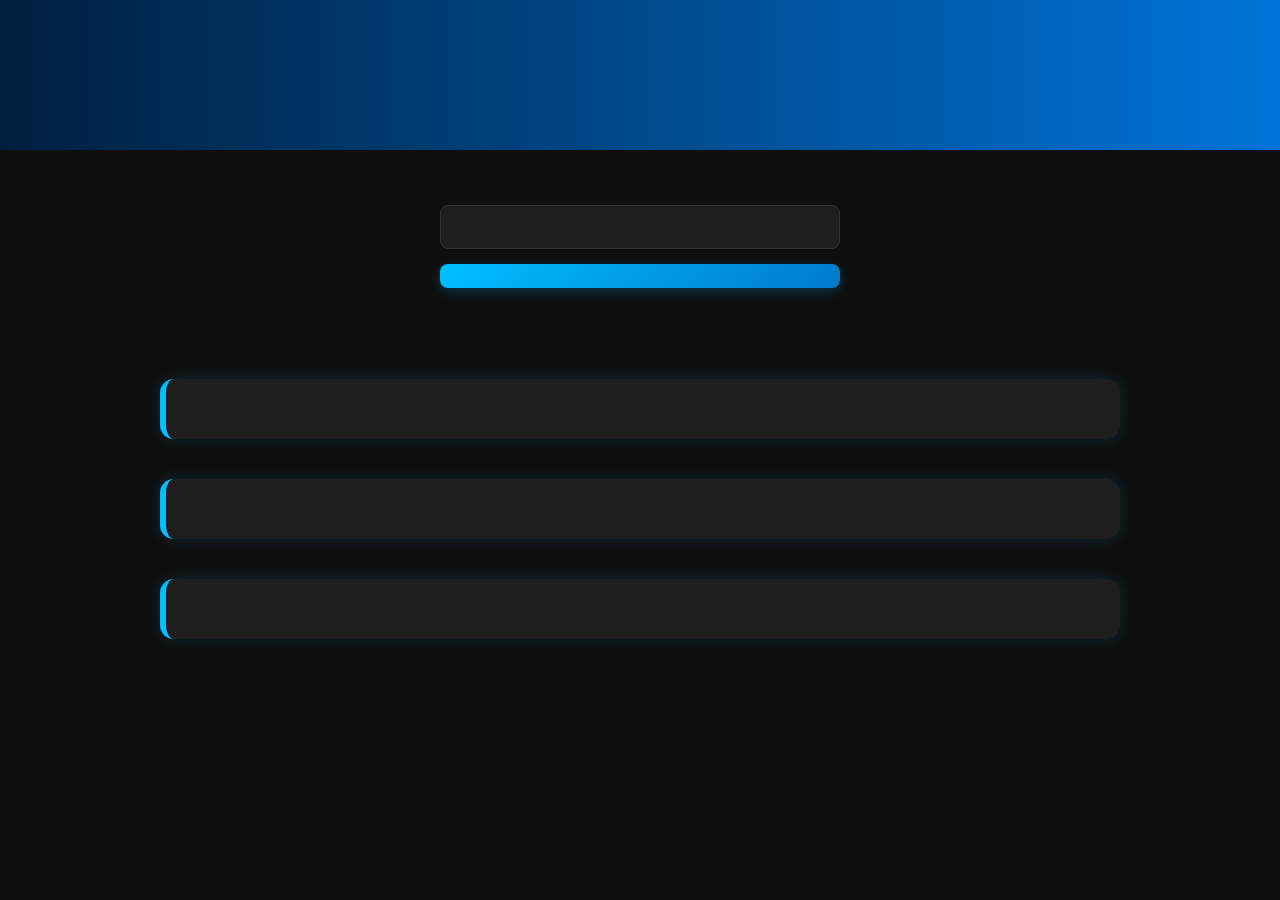
<file: index.html>
<!DOCTYPE html>
<html lang="es">
<head>
    <meta charset="UTF-8">
    <meta name="viewport" content="width=device-width, initial-scale=1.0">
    <title></title>
    <link rel="icon" href="">
    <link rel="stylesheet" href="general.css">
    <script defer type="module" src=""></script>
</head>
<body>
    <!-- HEADER CON NAV -->
    <header>
        <nav>
            <ul>
                <li><a href=""></a></li>
                <li><a href=""></a></li>
                <li><a href=""></a></li>
                <li><a href=""></a></li>
                <li><a href=""></a></li>
                <li><a href=""></a></li>
            </ul>
        </nav>
        <h1></h1> <!-- Título principal del header -->
    </header>

    <!-- MAIN -->
    <main>
        <!-- Buscador -->
        <h2></h2>
        <input type="text" id="inputBuscar" placeholder="">
        <button id="botonBuscar"></button>
        <br><br>

        <!-- Resultados -->
        <h2><!--Resultados--></h2>
        <div id="resultadoBusqueda"></div>

        <!-- Admin Area -->
        <h2 style="text-align: center;"><!-- Nuevos--></h2>
        <div id="ContainerAdmin"></div>

        <!-- User Area -->
        <h2 style="text-align: center;"><!-- --></h2>
        <div id="Container"></div>
    </main>

    <!-- FOOTER -->
    <footer>
        <p></p>
    </footer>

</body>

</html>
</file>
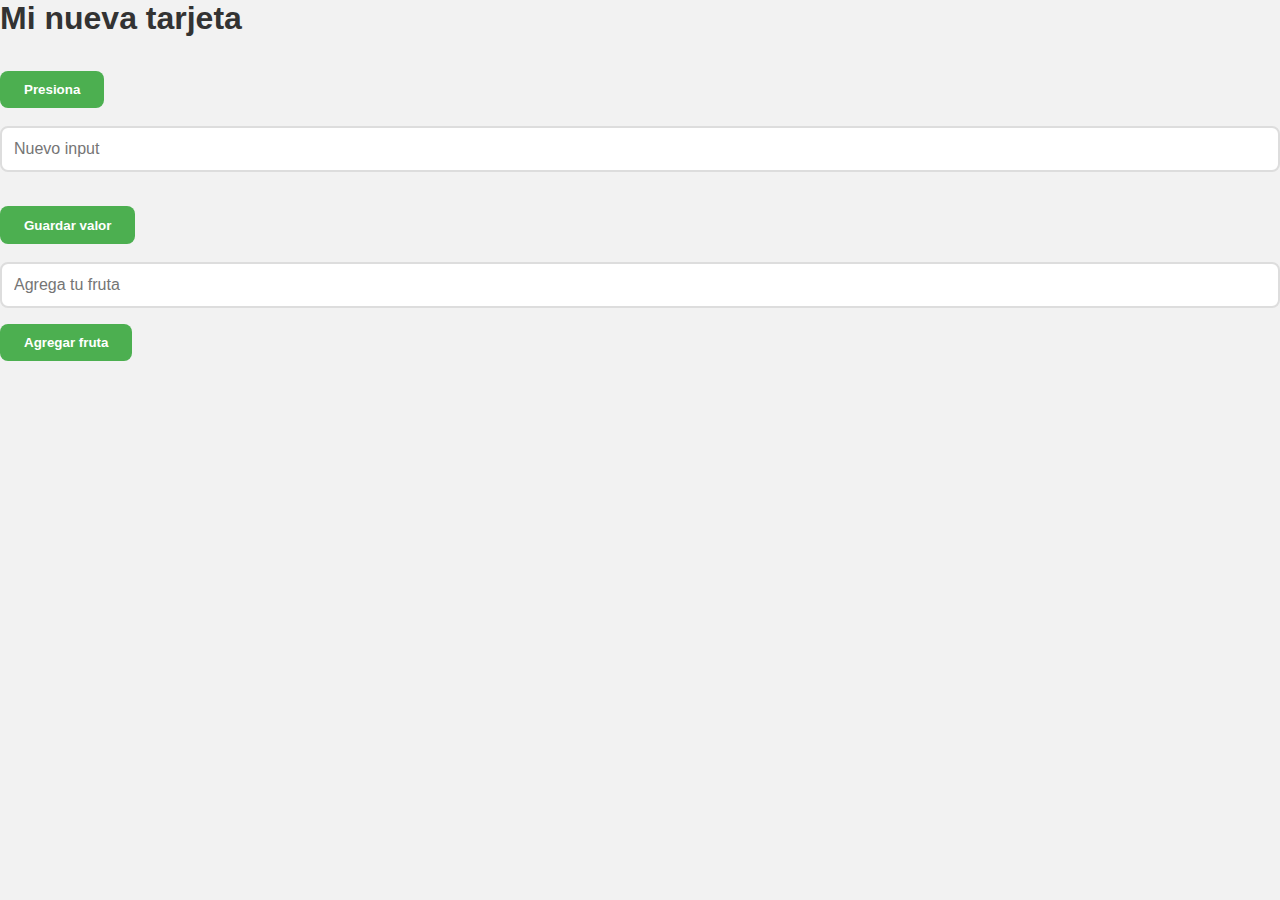
<file: 1-Manipulacion-del-DOM/docs/index.html>
<!DOCTYPE html>
<html lang="en">
<head>
    <meta charset="UTF-8">
    <meta name="viewport" content="width=device-width, initial-scale=1.0">
    <title>Document</title>
    <link rel="stylesheet" href="style.css">
    <script src="main.js" defer type="module"></script>
</head>
<body>
    <h1 id="card"></h1><br>
    <button id="miBoton">Presiona</button><br><br>
    <input type="text" id="nombre" placeholder="Nuevo input"><br><br>
    <button id="guardarValor">Guardar valor </button><br><br>
    <input type="text" id="input-fruta" placeholder="Agrega tu fruta">
    <button id="agregar-fruta">Agregar fruta</button>
    <div id="contenedor-frutas"></div>
</body>
</html>
</file>
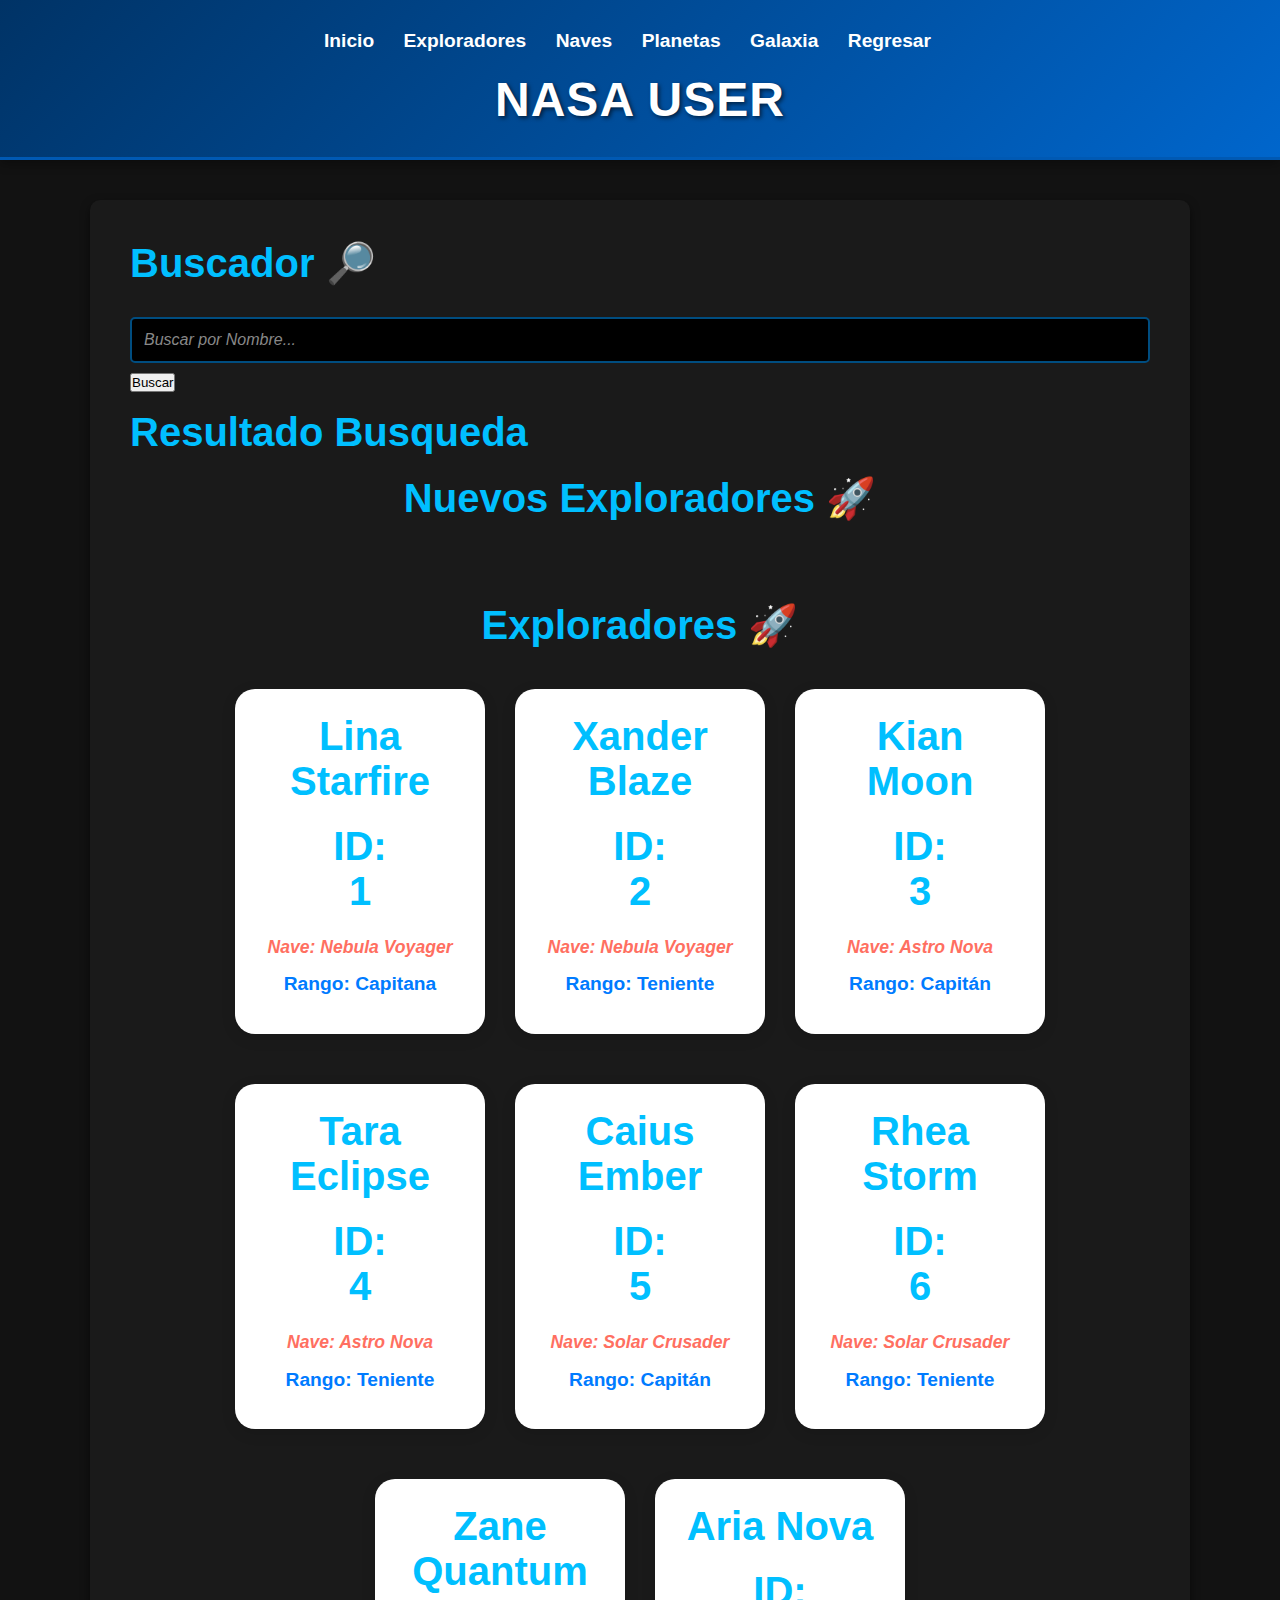
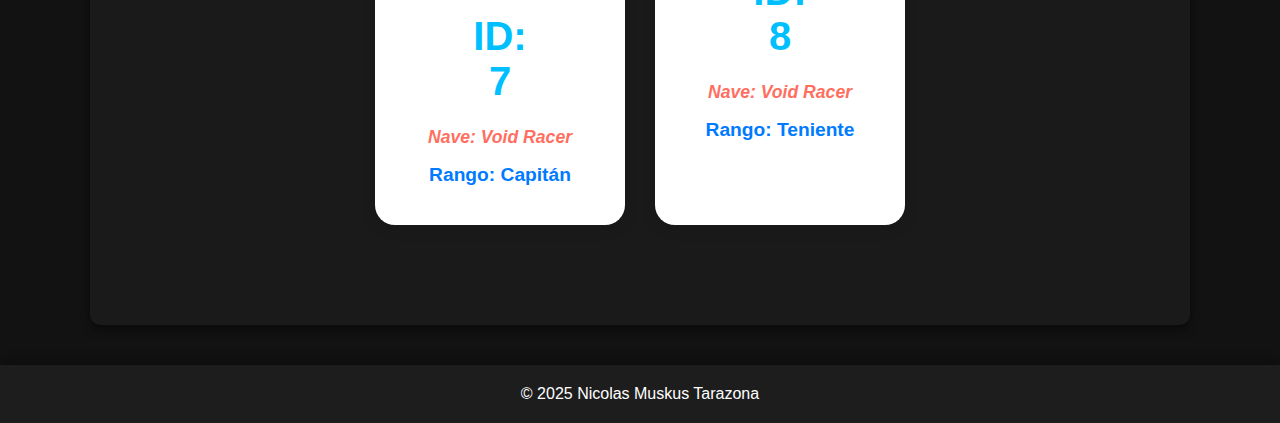
<file: 2-Eventos y manejo de formularios/docs/exploradores.html>
<!DOCTYPE html>
<html lang="en">
<head>
    <meta charset="UTF-8">
    <meta name="viewport" content="width=device-width, initial-scale=1.0">
    <title>Exploradores | NASA</title>
    <link rel="icon" href="./storage/img/logoNasa.png">
    <link rel="stylesheet" href="css/style.css">
    <link rel="stylesheet" href="css/exploradoresUser.css">
    <link rel="stylesheet" href="css/ExploradoresAdmin.css">
    <script defer type="module" src="./js/exploradoresData.js"></script>
    <script defer type="module" src="./js/exploradoresViews.js"></script>
</head>
<body>
    <header>
        <nav>
            <ul>
                <li><a href="NasaUser.html">Inicio</a></li>
                <li><a href="exploradores.html">Exploradores</a></li>
                <li><a href="naves.html">Naves</a></li>
                <li><a href="planetas.html">Planetas</a></li>
                <li><a href="galaxia.html">Galaxia</a></li>
                <li><a href="Login.html">Regresar</a></li>
            </ul>
        </nav>
        <h1>NASA USER</h1>
    </header>
    <main>
        <h2>Buscador 🔎</h2>
        <input type="text" id="inputBuscar" placeholder="Buscar por Nombre...">
        <button id="botonBuscar">Buscar</button><br><br>
        <h2>Resultado Busqueda</h2>
        <div id="resultadoBusqueda"></div>

        <h2 style="text-align: center;">Nuevos Exploradores 🚀</h2>
        <div id="exploradoresContainerAdmin"></div>

        <h2 style="text-align: center;">Exploradores 🚀</h2>
        <div id="exploradoresContainer"></div>
    </main>
    <footer>
        <p>&copy; 2025 Nicolas Muskus Tarazona</p>
    </footer>
</body>
</html>
</file>
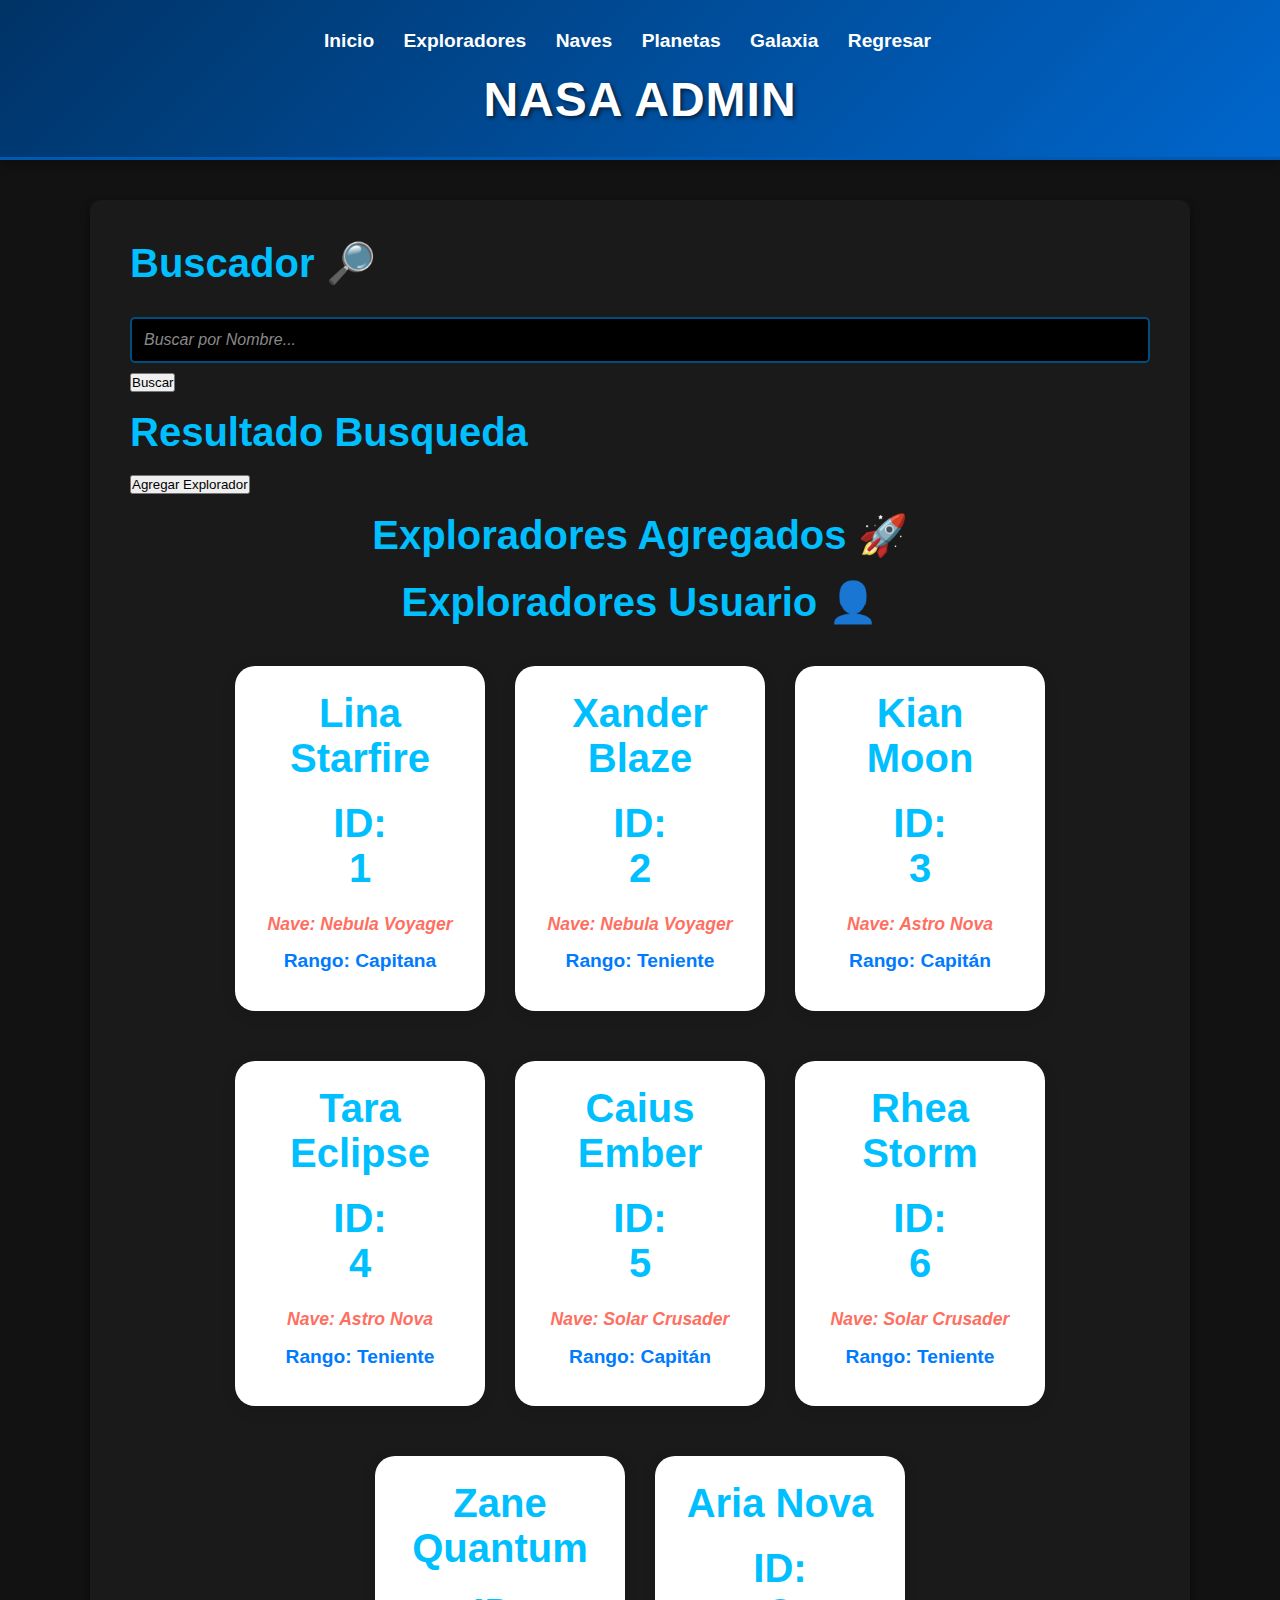
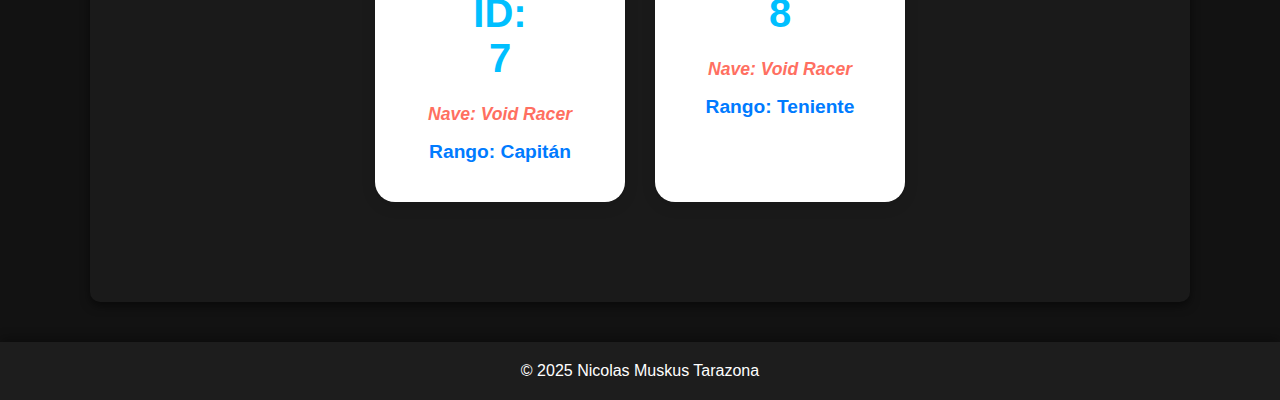
<file: 2-Eventos y manejo de formularios/docs/exploradoresAdmin.html>
<!DOCTYPE html>
<html lang="en">

<head>
    <meta charset="UTF-8" />
    <meta name="viewport" content="width=device-width, initial-scale=1.0" />
    <title>Exploradores | NASA</title>
    <link rel="icon" href="./storage/img/logoNasa.png" />
    <link rel="stylesheet" href="css/style.css" />
    <link rel="stylesheet" href="css/exploradoresUser.css" />
    <link rel="stylesheet" href="css/ExploradoresAdmin.css" />
    <script defer type="module" src="./js/exploradoresData.js"></script>
    <script defer type="module" src="./js/exploradoresDataAdmin.js"></script>
</head>

<body>
    <header>
        <nav>
            <ul>
                <li><a href="NasaAdmin.html">Inicio</a></li>
                <li><a href="exploradoresAdmin.html">Exploradores</a></li>
                <li><a href="navesAdmin.html">Naves</a></li>
                <li><a href="planetasAdmin.html">Planetas</a></li>
                <li><a href="galaxiaAdmin.html">Galaxia</a></li>
                <li><a href="Login.html">Regresar</a></li>
            </ul>
        </nav>
        <h1>NASA ADMIN</h1>
    </header>

    <main>
        <h2>Buscador 🔎</h2>
        <input type="text" id="inputBuscar" placeholder="Buscar por Nombre..." />
        <button id="botonBuscar">Buscar</button><br><br>

        <h2>Resultado Busqueda</h2>
        <div id="resultadoBusqueda"></div>

        <button id="agregarExplorador">Agregar Explorador</button><br><br>

        <!-- Formulario oculto al inicio -->
        <div id="formularioExplorador" style="display: none; margin-bottom: 1rem;">
            <input type="text" id="nombreExplorador" placeholder="Nombre del explorador" />
            <input type="text" id="naveExplorador" placeholder="Nave del explorador" />
            <input type="text" id="rangoExplorador" placeholder="Rango del explorador" />
            <button id="confirmarExplorador">Confirmar Explorador</button>
        </div>

        <h2 style="text-align: center;">Exploradores Agregados 🚀</h2>
        <div id="exploradoresContainerAdministrador"></div>

        <h2 style="text-align: center;">Exploradores Usuario 👤</h2>
        <div id="exploradoresContainer"></div>
    </main>

    <footer>
        <p>&copy; 2025 Nicolas Muskus Tarazona</p>
    </footer>
</body>

</html>
</file>
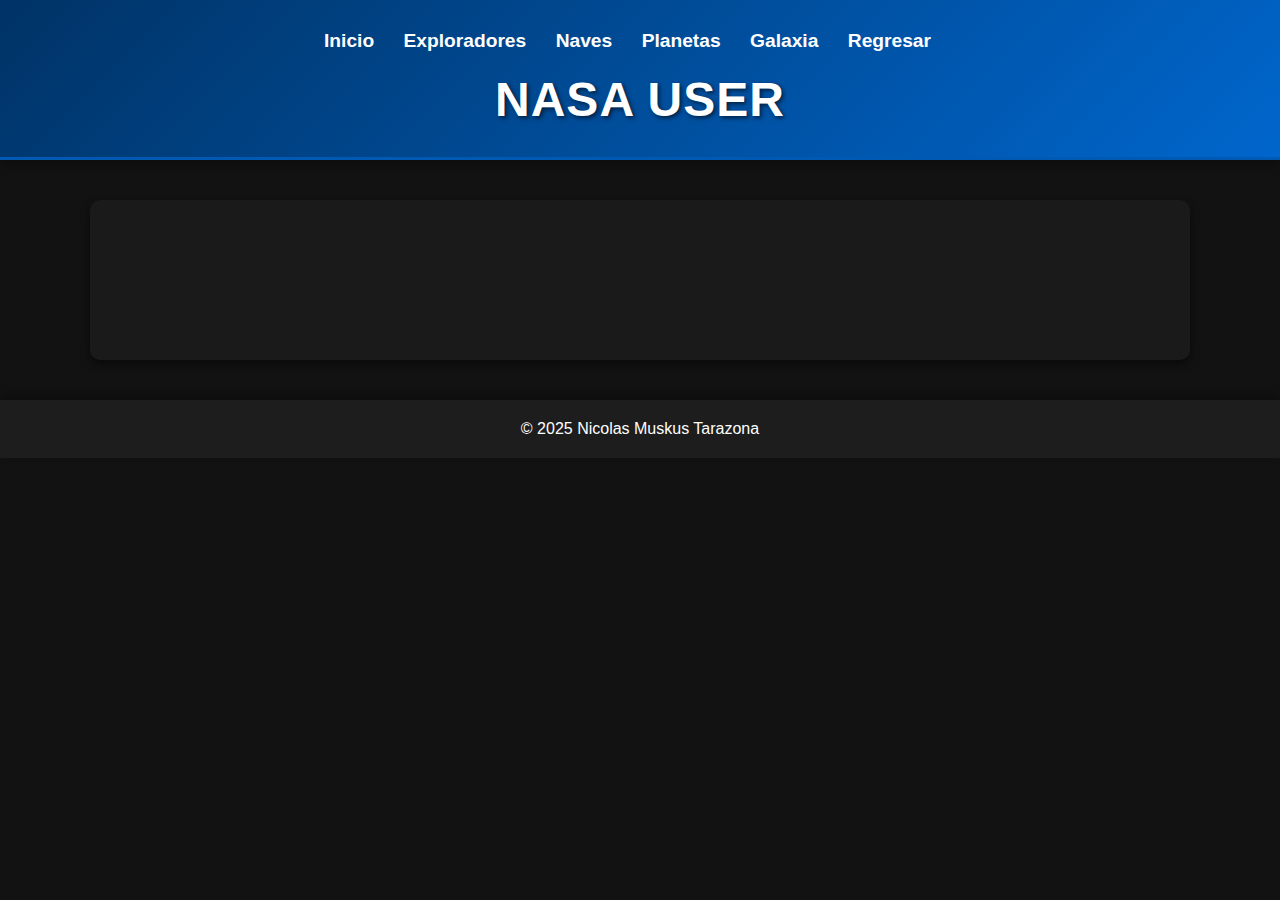
<file: 2-Eventos y manejo de formularios/docs/galaxia.html>
<!DOCTYPE html>
<html lang="en">
<head>
    <meta charset="UTF-8">
    <meta name="viewport" content="width=device-width, initial-scale=1.0">
    <title>Galaxia| NASA</title>
    <link rel="icon" href="./storage/img/logoNasa.png">
    <link rel="stylesheet" href="css/style.css">
    <link rel="stylesheet" href="css/galaxiaUser.css">
    <script defer type="module" src="./js/galaxiasData.js"></script>
</head>
<body>
    <header>
        <nav>
            <ul>
                <li><a href="NasaUser.html">Inicio</a></li>
                <li><a href="exploradores.html">Exploradores</a></li>
                <li><a href="naves.html">Naves</a></li>
                <li><a href="planetas.html">Planetas</a></li>
                <li><a href="galaxia.html">Galaxia</a></li>
                <li><a href="Login.html">Regresar</a></li>
            </ul>
        </nav>
        <h1>NASA USER</h1>
    </header>
    <main>
        <div id="galaxiaContainer"></div>
    </main>
    <footer>
        <p>&copy; 2025 Nicolas Muskus Tarazona</p>
    </footer>
</body>
</html>
</file>
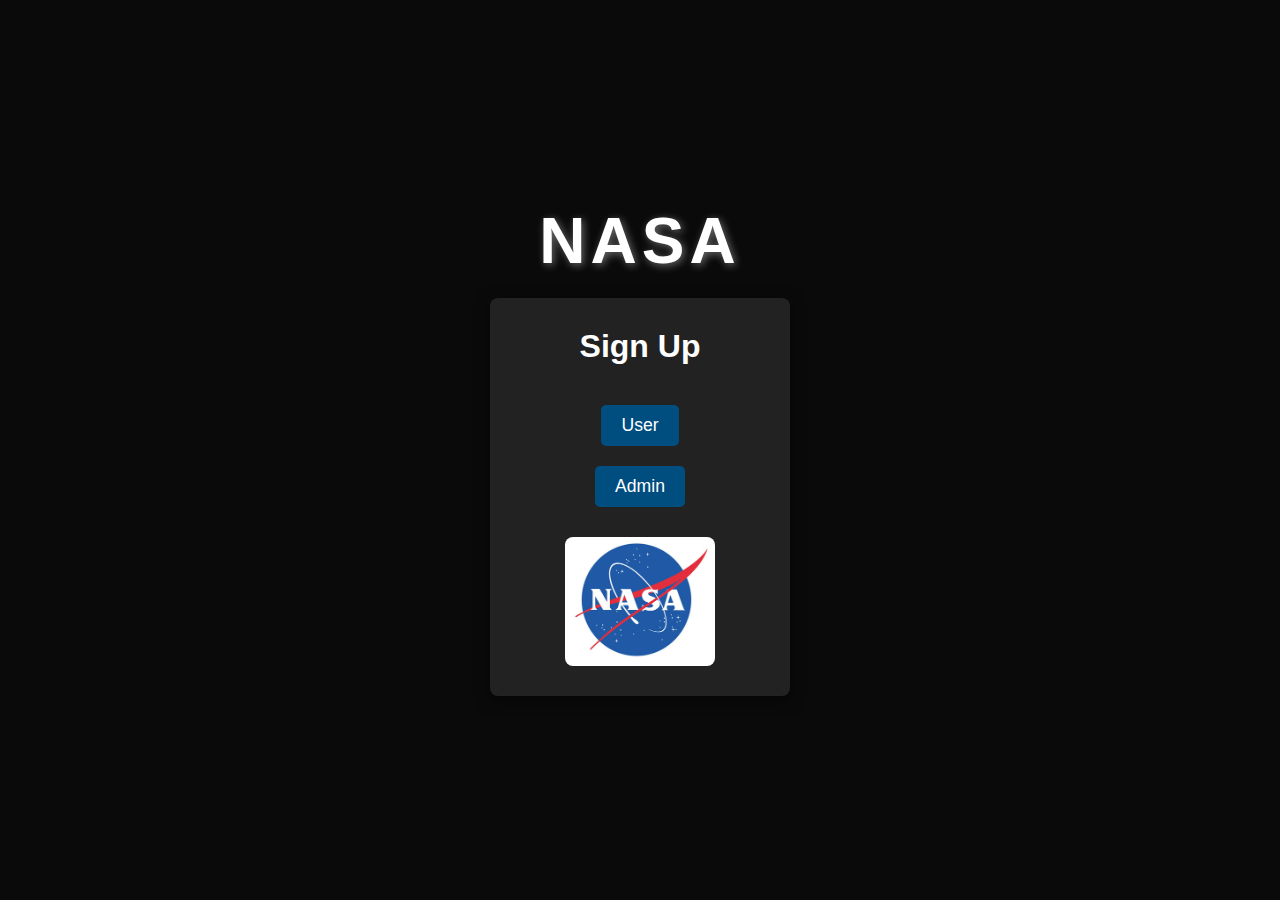
<file: 2-Eventos y manejo de formularios/docs/Login.html>
<!DOCTYPE html>
<html lang="en">
<head>
    <meta charset="UTF-8">
    <meta name="viewport" content="width=device-width, initial-scale=1.0">
    <title>Formula 1</title>
    <link rel="icon" href="storage/img/login/fm1.png">
    <link rel="stylesheet" href="login.css">
    <script src="js/Login.js" defer type="module"></script>
</head>
<body>
    <h1>NASA</h1>
    <div class="login" id="login">
        <h2>Sign Up</h2>
        <button id="user">User</button>
        <button id="admin">Admin</button>
        <img src="storage/img/logoNasa.png" alt="nasa" id="nasa">
    </div>
</body>
</html>
</file>
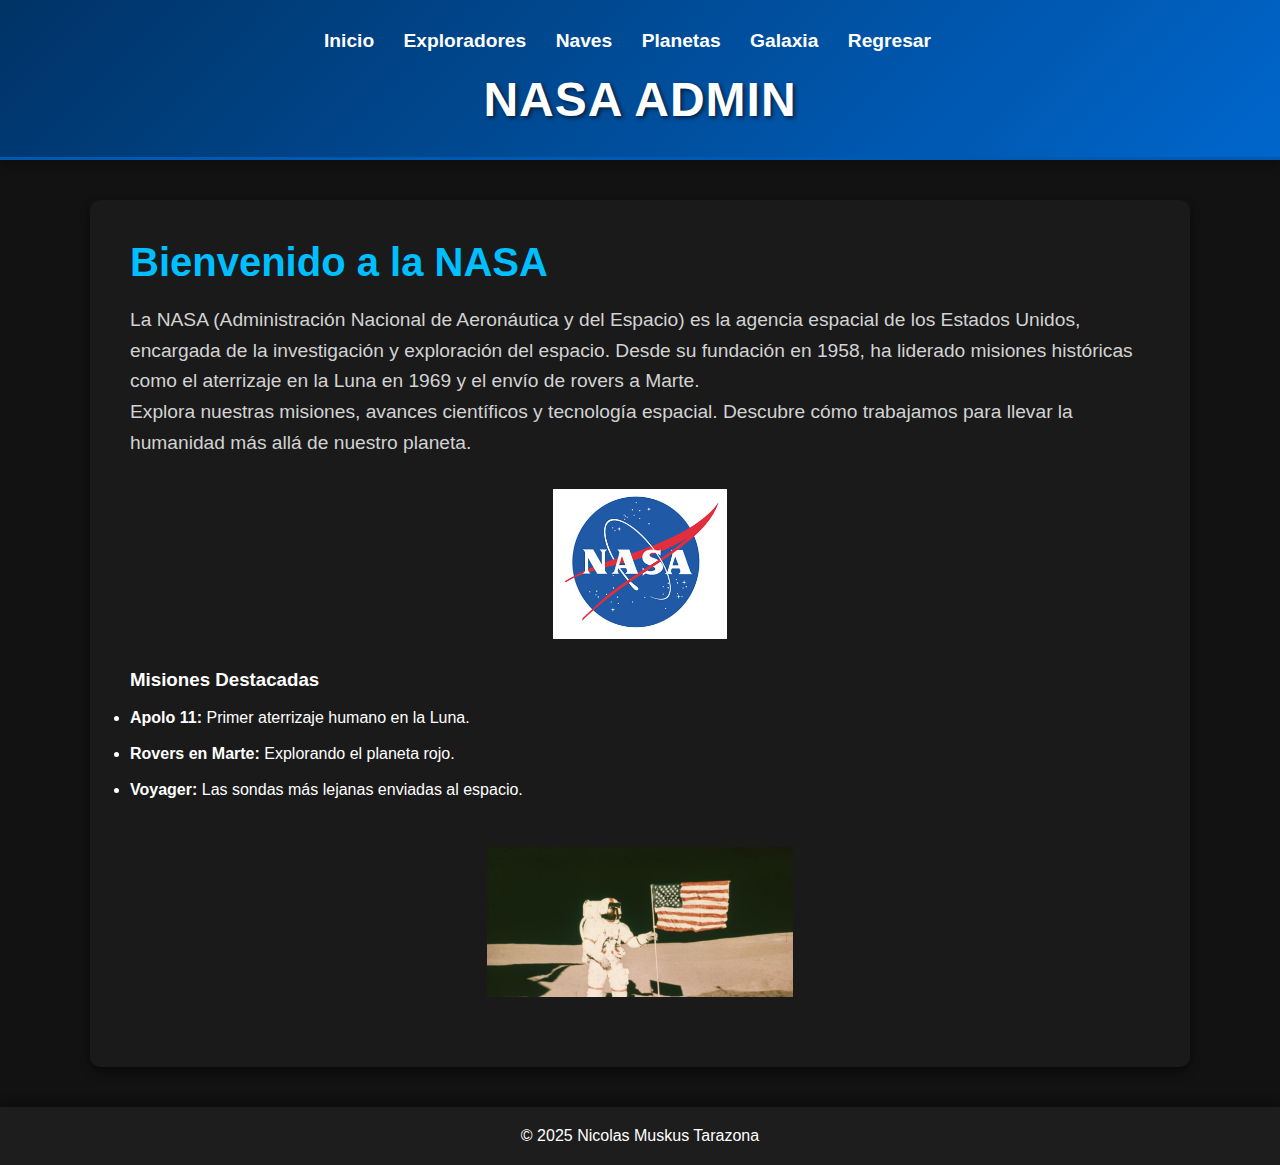
<file: 2-Eventos y manejo de formularios/docs/NasaAdmin.html>
<!DOCTYPE html>
<html lang="es">
<head>
    <meta charset="UTF-8">
    <meta name="viewport" content="width=device-width, initial-scale=1.0">
    <title>Explora la NASA</title>
    <link rel="icon" href="./storage/img/logoNasa.png">
    <link rel="stylesheet" href="css/style.css">
</head>
<body>
    <header>
        <nav>
            <ul>
                <li><a href="NasaAdmin.html">Inicio</a></li>
                <li><a href="exploradoresAdmin.html">Exploradores</a></li>
                <li><a href="navesAdmin.html">Naves</a></li>
                <li><a href="planetasAdmin.html">Planetas</a></li>
                <li><a href="galaxiaAdmin.html">Galaxia</a></li>
                <li><a href="Login.html">Regresar</a></li>
            </ul>
        </nav>
        <h1>NASA ADMIN</h1>
    </header>
    <main>
        <section id="inicio">
            <h2>Bienvenido a la NASA</h2>
            <p>La NASA (Administración Nacional de Aeronáutica y del Espacio) es la agencia espacial de los Estados Unidos, encargada de la investigación y exploración del espacio. Desde su fundación en 1958, ha liderado misiones históricas como el aterrizaje en la Luna en 1969 y el envío de rovers a Marte.</p>
            <p>Explora nuestras misiones, avances científicos y tecnología espacial. Descubre cómo trabajamos para llevar la humanidad más allá de nuestro planeta.</p>
            <img id="nasaIMG"src="./storage/img/logoNasa.png" alt="logoNasa">
            <h3>Misiones Destacadas</h3><br>
            <ul>
                <li><strong>Apolo 11:</strong> Primer aterrizaje humano en la Luna.</li><br>
                <li><strong>Rovers en Marte:</strong> Explorando el planeta rojo.</li><br>
                <li><strong>Voyager:</strong> Las sondas más lejanas enviadas al espacio.</li><br>
            <img id="nasaIMG"src="./storage/img/nasaUser.jpeg" alt="nasaUser">
        </section>
    </main>
    <footer>
        <p>&copy; 2025 Nicolas Muskus Tarazona</p>
    </footer>
</body>
</html>
</file>
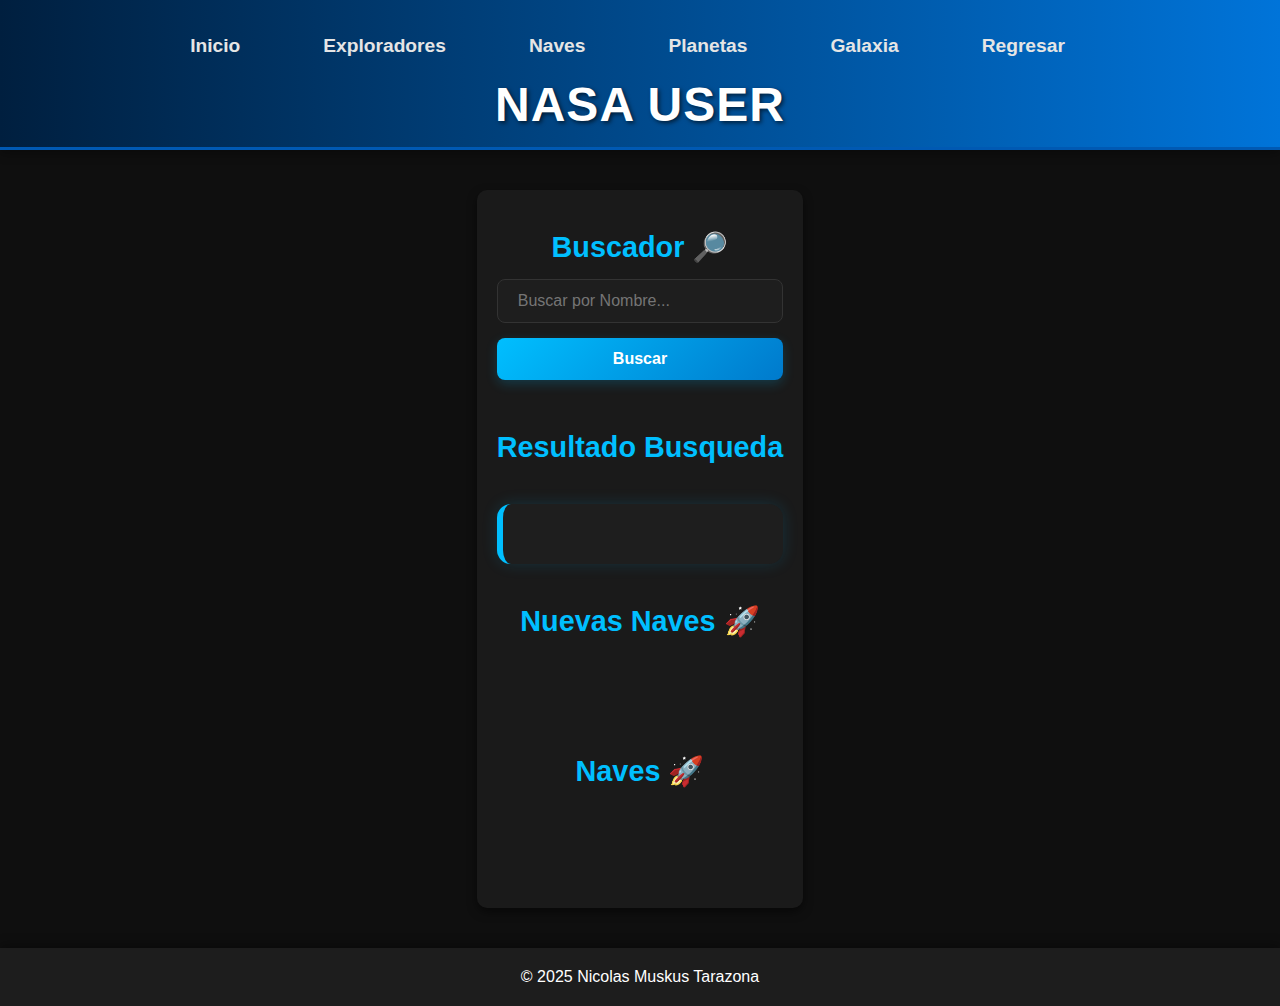
<file: 2-Eventos y manejo de formularios/docs/naves.html>
<!DOCTYPE html>
<html lang="en">
<head>
    <meta charset="UTF-8">
    <meta name="viewport" content="width=device-width, initial-scale=1.0">
    <title>Naves | NASA</title>
    <link rel="icon" href="./storage/img/logoNasa.png">
    <link rel="stylesheet" href="css/style.css" />
    <link rel="stylesheet" href="css/exploradoresUser.css" />
    <link rel="stylesheet" href="css/navesUser.css" />
    <link rel="stylesheet" href="css/navesAdmin.css">
    <link rel="stylesheet" href="../../general.css">
    <script defer type="module" src="./js/navesData.js"></script>
    <script defer type="module" src="./js/navesViews.js"></script>
</head>
<body>
    <header>
        <nav>
            <ul>
                <li><a href="NasaUser.html">Inicio</a></li>
                <li><a href="exploradores.html">Exploradores</a></li>
                <li><a href="naves.html">Naves</a></li>
                <li><a href="planetas.html">Planetas</a></li>
                <li><a href="galaxia.html">Galaxia</a></li>
                <li><a href="Login.html">Regresar</a></li>
            </ul>
        </nav>
        <h1>NASA USER</h1>
    </header>
    <main>
        <h2>Buscador 🔎</h2>
        <input type="text" id="inputBuscar" placeholder="Buscar por Nombre...">
        <button id="botonBuscar">Buscar</button><br><br>
        <h2>Resultado Busqueda</h2>
        <div id="resultadoBusqueda"></div>

        <h2 style="text-align: center;">Nuevas Naves 🚀</h2>
        <div id="navesContainerAdmin"></div><br><br>

        <h2 style="text-align: center;">Naves 🚀</h2>
        <div id="exploradoresContainerAdministrador"></div>
        <div id="navesContainer"></div>
    </main>
    <footer>
        <p>&copy; 2025 Nicolas Muskus Tarazona</p>
    </footer>
</body>
</html>
</file>
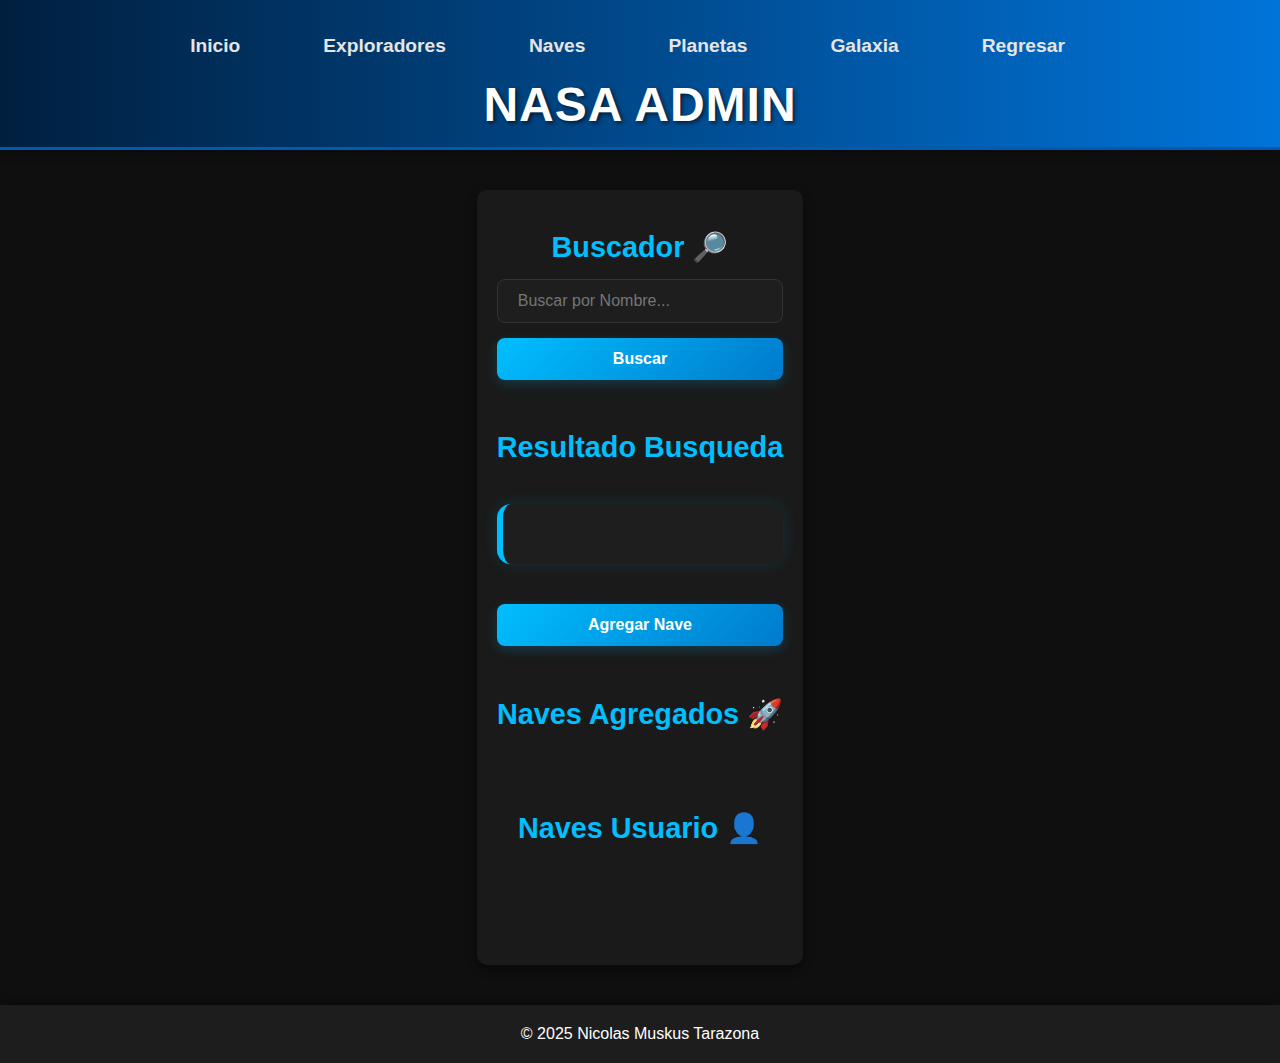
<file: 2-Eventos y manejo de formularios/docs/navesAdmin.html>
<!DOCTYPE html>
<html lang="en">

<head>
    <meta charset="UTF-8" />
    <meta name="viewport" content="width=device-width, initial-scale=1.0" />
    <title>Naves | NASA</title>
    <link rel="icon" href="./storage/img/logoNasa.png" />
    <link rel="stylesheet" href="css/style.css" />
    <link rel="stylesheet" href="css/exploradoresUser.css" />
    <link rel="stylesheet" href="css/navesUser.css" />
    <link rel="stylesheet" href="css/navesAdmin.css">
    <link rel="stylesheet" href="../../general.css">
    <script defer type="module" src="./js/navesData.js"></script>
    <script defer type="module" src="./js/navesViews.js"></script>
    <script defer type="module" src="./js/navesDataAdmin.js"></script>
</head>
<body>
    <header>
        <nav>
            <ul>
                <li><a href="NasaAdmin.html">Inicio</a></li>
                <li><a href="exploradoresAdmin.html">Exploradores</a></li>
                <li><a href="navesAdmin.html">Naves</a></li>
                <li><a href="planetasAdmin.html">Planetas</a></li>
                <li><a href="galaxiaAdmin.html">Galaxia</a></li>
                <li><a href="Login.html">Regresar</a></li>
            </ul>
        </nav>
        <h1>NASA ADMIN</h1>
    </header>
    <main>
        <h2>Buscador 🔎</h2>
        <input type="text" id="inputBuscar" placeholder="Buscar por Nombre...">
        <button id="botonBuscar">Buscar</button><br><br>
        <h2>Resultado Busqueda</h2>
        <div id="resultadoBusqueda"></div>

        <button id="agregarNave"class="agregarNave">Agregar Nave</button><br><br>

        <!-- Formulario oculto al inicio -->
        <form id="formularioNave" style="display:none;">
            <input type="text" id="imagenNave" placeholder="Imagen Nave">
            <input id="nombreNave" placeholder="Nombre Nave"/>
            <input id="tecnologiaNave" placeholder="Tecnologia Nave"/>
            <input id="velocidadMaximaNave" placeholder="Velocidad Maxima Nave"/>
            <input id="exploradoresNave" placeholder="ExploradoresNave"/>
            <button type="button" id="confirmarNave">Confirmar</button>
        </form>

        <h2 style="text-align: center;">Naves Agregados 🚀</h2>
        <div id="navesContainerAdmin"></div>
        <div id="exploradoresContainerAdministrador"></div>


        <h2 style="text-align: center;">Naves Usuario 👤</h2>
        <div id="navesContainer"></div>
    </main>

    <footer>
        <p>&copy; 2025 Nicolas Muskus Tarazona</p>
    </footer>
</body>

</html>
</file>
<file: 2-Eventos y manejo de formularios/docs/css/style.css>
/* Estilos generales */
* {
    margin: 0;
    padding: 0;
    box-sizing: border-box;
    font-family: 'Arial', sans-serif;
}

body {
    background-color: #121212; /* Fondo más oscuro para resaltar el contenido */
    color: white;
    font-family: 'Arial', sans-serif;
}

/* Encabezado */
header {
    background: linear-gradient(135deg, #003366, #0066cc); /* Fondo con gradiente */
    color: white;
    text-align: center;
    padding: 30px;
    border-bottom: 3px solid #0059b3; /* Borde sutil para separar */
    box-shadow: 0 4px 10px rgba(0, 0, 0, 0.3);
}

header h1 {
    font-size: 3rem;
    letter-spacing: 1px;
    margin-top: 20px;
    text-shadow: 2px 2px 4px rgba(0, 0, 0, 0.6); /* Sombra para profundidad */
}

/* Navegación */
nav ul {
    list-style-type: none;
    margin: 0;
    padding: 0;
}

nav ul li {
    display: inline;
    margin-right: 25px;
}

nav ul li a {
    color: white;
    text-decoration: none;
    font-weight: bold;
    font-size: 1.2rem;
    position: relative;
    padding-bottom: 4px;
    transition: color 0.3s ease, border-bottom 0.3s ease;
}

nav ul li a:hover {
    color: #00bfff;
    border-bottom: 3px solid #00bfff; /* Subrayado animado al pasar el mouse */
}

/* Main */
main {
    padding: 40px;
    background-color: #1a1a1a; /* Fondo sutil para el contenido */
    border-radius: 10px;
    box-shadow: 0 4px 10px rgba(0, 0, 0, 0.5);
    max-width: 1100px;
    margin: 40px auto;
    animation: fadeIn 2s ease-out;
}

main h2 {
    font-size: 2.5rem;
    margin-bottom: 20px;
    color: #00bfff; /* Color llamativo para los títulos */
}

main p {
    font-size: 1.2rem;
    line-height: 1.6;
    color: #d3d3d3; /* Gris claro para el texto */
}

/* Footer */
footer {
    background-color: #1d1d1d;
    color: white;
    padding: 20px;
    text-align: center;
    position: relative;
    bottom: 0;
    width: 100%;
    box-shadow: 0 -4px 10px rgba(0, 0, 0, 0.3);
}

/* Estilo de la imagen NASA */
#nasaIMG {
    display: block;
    margin: 30px auto;
    height: 150px;
    width: auto;
    transition: transform 0.3s ease;
}

#nasaIMG:hover {
    transform: scale(1.1); /* Efecto zoom cuando el ratón pasa sobre la imagen */
}

/* Animación de aparición de los elementos */
@keyframes fadeIn {
    from {
        opacity: 0;
        transform: translateY(20px);
    }
    to {
        opacity: 1;
        transform: translateY(0);
    }
}
</file>
<file: 2-Eventos y manejo de formularios/docs/css/exploradoresUser.css>
#exploradoresContainer {
    display: flex;
    flex-wrap: wrap;
    gap: 30px;
    margin: 20px;
    justify-content: center;
    padding: 20px;
    border-radius: 15px;
}

#exploradoresContainer {
    display: flex;
    flex-wrap: wrap;
    gap: 30px;
    margin: 20px;
    justify-content: center;
    padding: 20px;
    border-radius: 15px;
}

.explorador {
    background-color: #ffffff; 
    padding: 25px;
    border-radius: 20px;
    box-shadow: 0 4px 15px rgba(0, 0, 0, 0.1); 
    width: 250px;
    text-align: center;
    transition: transform 0.3s ease, box-shadow 0.3s ease, background-color 0.3s ease;
    overflow: hidden;
    font-family: 'Roboto', sans-serif;
    margin-bottom: 20px;
}

.explorador:hover {
    transform: translateY(-8px);
    box-shadow: 0 10px 30px rgba(0, 0, 0, 0.12);
    background-color: #e9ecef; 
}

.explorador h3 {
    margin-bottom: 20px;
    font-size: 1.5em;
    color: #343a40; 
    text-transform: uppercase;
    letter-spacing: 1px;
}

.explorador p {
    margin: 10px 0;
    font-size: 1.1em;
    color: #6c757d; 
    line-height: 1.5;
}

.explorador .rango {
    font-weight: 600;
    color: #007bff; 
    font-size: 1.2em;
}

.explorador .nave {
    font-style: italic;
    color: #ff6f61; 
    font-size: 1.1em;
}

/* Responsividad */
@media (max-width: 1024px) {
    #exploradoresContainer {
        gap: 25px;
        padding: 15px;
    }

    .explorador {
        width: 220px;
        padding: 20px;
    }

    .explorador h3 {
        font-size: 1.3em;
    }

    .explorador p {
        font-size: 1em;
    }
}

@media (max-width: 768px) {
    #exploradoresContainer {
        gap: 20px;
        padding: 15px;
    }

    .explorador {
        width: 180px;
        padding: 15px;
    }

    .explorador h3 {
        font-size: 1.2em;
    }

    .explorador p {
        font-size: 0.95em;
    }
}

@media (max-width: 480px) {
    #exploradoresContainer {
        gap: 15px;
        padding: 10px;
    }

    .explorador {
        width: 160px;
        padding: 12px;
    }

    .explorador h3 {
        font-size: 1.1em;
    }

    .explorador p {
        font-size: 0.9em;
    }
}
</file>
<file: 2-Eventos y manejo de formularios/docs/css/ExploradoresAdmin.css>
.agregarExplorador {
    background-color: #004d80;
    font-weight: bold;
    color: white;
    border: none;
    padding: 10px 20px;
    margin: 10px 0;
    font-size: 1.1rem;
    border-radius: 5px;
    cursor: pointer;
    transition: background-color 0.3s ease;
    display: flex;
    flex-direction: column;
    align-items: center;
    justify-content: center;
    margin: 0 auto;
}

.agregarExplorador:hover {
    background-color: #0066cc;
}

.agregarExplorador:focus {
    outline: none;
}

#eliminarExplorador {
    background-color: #004d80;
    font-weight: bold;
    color: white;
    border: none;
    padding: 10px 20px;
    margin: 10px 0;
    font-size: 1.1rem;
    border-radius: 5px;
    cursor: pointer;
    transition: background-color 0.3s ease;
    display: flex;
    flex-direction: column;
    align-items: center;
    justify-content: center;
    margin: 0 auto;
}

#eliminarExplorador:hover {
    background-color: #0066cc;
}

#eliminarExplorador:focus {
    outline: none;
}

input {
    width: 100%; 
    padding: 12px;
    margin: 10px auto;
    background-color: #000000;
    color: white;
    border: 2px solid #004d80;
    border-radius: 5px;
    font-size: 1rem;
    box-sizing: border-box;
    transition: border-color 0.3s ease, box-shadow 0.3s ease;
}

input::placeholder {
    color: #888;
    font-style: italic;
}

input:focus {
    outline: none;
    border-color: #00bfff;
    box-shadow: 0 0 5px #00bfff;
}

#exploradoresContainerAdmin {
    display: flex;
    flex-wrap: wrap;
    gap: 30px;
    margin: 20px;
    justify-content: center;
    padding: 20px;
    border-radius: 15px;
}

#exploradoresContainerAdmin {
    display: flex;
    flex-wrap: wrap;
    gap: 30px;
    margin: 20px;
    justify-content: center;
    padding: 20px;
    border-radius: 15px;
}
.botonGuardar{
    width: 100%;
    padding: 12px;
    margin: 10px 0;
    background-color: #178530; 
    color: white;
    border: 2px solid white;
    border-radius: 5px;
    font-size: 1rem;
    transition: border-color 0.3s ease, box-shadow 0.3s ease;
    box-sizing: border-box;
    font-weight: bold;
}
</file>
<file: 2-Eventos y manejo de formularios/docs/css/galaxiaUser.css>
#galaxiaContainer {
    display: flex;
    flex-wrap: wrap;
    gap: 30px;
    margin: 20px;
    justify-content: center;
    padding: 20px;
    border-radius: 10px;
}

.galaxia {
    background-color: #fff;
    padding: 20px;
    border-radius: 15px;
    box-shadow: 0 5px 15px rgba(0, 0, 0, 0.1);
    width: 250px;
    text-align: center;
    transition: transform 0.3s ease, box-shadow 0.3s ease;
    overflow: hidden;
}

.galaxia:hover {
    transform: translateY(-10px);
    box-shadow: 0 8px 20px rgba(0, 0, 0, 0.2);
}

.galaxia h2 {
    margin-bottom: 15px;
    font-size: 1.4em;
    font-family: 'Arial', sans-serif;
    color: #333;
    text-transform: uppercase;
}

.galaxia p {
    margin: 5px 0;
    font-size: 1em;
    color: #555;
}

.galaxia .estrellas {
    font-weight: bold;
    color: #007BFF;
}

.galaxia .planetas {
    font-style: italic;
    color: #ff6347;
}

.galaxia img {
    width: 100%;
    height: auto;
    border-radius: 10px;
    margin-top: 15px;
}

/* Responsividad */
@media (max-width: 1024px) {
    #galaxiaContainer {
        gap: 20px;
        padding: 10px;
    }

    .galaxia {
        width: 220px;
        padding: 15px;
    }

    .galaxia h2 {
        font-size: 1.2em;
    }

    .galaxia p {
        font-size: 0.9em;
    }

    .galaxia img {
        margin-top: 10px;
    }
}

@media (max-width: 768px) {
    #galaxiaContainer {
        gap: 15px;
        padding: 10px;
    }

    .galaxia {
        width: 180px;
        padding: 12px;
    }

    .galaxia h2 {
        font-size: 1.1em;
    }

    .galaxia p {
        font-size: 0.85em;
    }

    .galaxia img {
        margin-top: 5px;
    }
}

@media (max-width: 480px) {
    #galaxiaContainer {
        gap: 10px;
        padding: 5px;
    }

    .galaxia {
        width: 160px;
        padding: 10px;
    }

    .galaxia h2 {
        font-size: 1em;
    }

    .galaxia p {
        font-size: 0.8em;
    }

    .galaxia img {
        margin-top: 5px;
    }
}
</file>
<file: 2-Eventos y manejo de formularios/docs/login.css>
/* Estilos generales */
* {
    margin: 0;
    padding: 0;
    box-sizing: border-box;
    font-family: 'Arial', sans-serif;
}

body {
    background-color: #0a0a0a; /* Fondo oscuro similar al espacio */
    color: white;
    display: flex;
    justify-content: center;
    align-items: center;
    height: 100vh;
    text-align: center;
    flex-direction: column;
    overflow: hidden; /* Para evitar el scroll por el movimiento de las estrellas */
    position: relative; /* Necesario para posicionar las estrellas */
}

/* Estrellas cayendo */
.stars {
    position: absolute;
    top: 0;
    left: 0;
    width: 100%;
    height: 100%;
    pointer-events: none; /* No afecta a otros elementos */
    z-index: -1; /* Para que las estrellas estén detrás del contenido */
}

.star {
    position: absolute;
    background-color: white;
    border-radius: 50%;
    opacity: 0.7;
    animation: fall 2s infinite linear;
}

@keyframes fall {
    0% {
        transform: translateY(-100px);
    }
    100% {
        transform: translateY(100vh); /* Hacer que caigan fuera de la pantalla */
    }
}

/* Añadir varias estrellas */
.star:nth-child(1) { animation-duration: 10s; animation-delay: 0s; width: 30px; height: 30px; left: 10%; }
.star:nth-child(2) { animation-duration: 3s; animation-delay: 1s; width: 2px; height: 2px; left: 20%; }
.star:nth-child(3) { animation-duration: 4s; animation-delay: 2s; width: 4px; height: 4px; left: 30%; }
.star:nth-child(4) { animation-duration: 2.5s; animation-delay: 0.5s; width: 2px; height: 2px; left: 50%; }
.star:nth-child(5) { animation-duration: 5s; animation-delay: 1s; width: 1px; height: 1px; left: 70%; }
.star:nth-child(6) { animation-duration: 3s; animation-delay: 0.2s; width: 3px; height: 3px; left: 80%; }
/* Agrega más estrellas según sea necesario */

h1 {
    font-size: 4rem;
    margin-bottom: 20px;
    font-weight: bold;
    color: #ffffff;
    text-transform: uppercase;
    letter-spacing: 5px;
    text-shadow: 2px 2px 8px rgba(255, 255, 255, 0.4);
}

h2 {
    font-size: 2rem;
    margin-bottom: 30px;
    font-weight: 600;
}

input {
    width: 100%;
    padding: 12px;
    margin: 10px 0;
    background-color: #1a1a1a;
    color: white;
    border: 1px solid #004d80;
    border-radius: 5px;
    font-size: 1rem;
    transition: border-color 0.3s ease, box-shadow 0.3s ease;
    box-sizing: border-box;
}

input::placeholder {
    color: #888;
    font-style: italic;
}

input:focus {
    outline: none;
    border-color: #00bfff;
    box-shadow: 0 0 5px #00bfff;
}

/* Estilos del contenedor de login */
.login {
    background-color: #222222;
    border-radius: 8px;
    padding: 30px;
    width: 300px;
    box-shadow: 0 4px 15px rgba(0, 0, 0, 0.5);
    display: flex;
    flex-direction: column;
    align-items: center;
}

button {
    background-color: #004d80; /* Color representativo de la NASA */
    color: white;
    border: none;
    padding: 10px 20px;
    margin: 10px 0;
    font-size: 1.1rem;
    border-radius: 5px;
    cursor: pointer;
    transition: background-color 0.3s ease;
}

button:hover {
    background-color: #0066cc;
}

button:focus {
    outline: none;
}

/* Estilos para la imagen de la NASA */
#nasa {
    width: 150px;
    margin-top: 20px;
    border-radius: 8px;
    transition: transform 0.3s ease;
}

#nasa:hover {
    transform: scale(1.1);
}

/* Estilos de las animaciones */
@keyframes fadeIn {
    from {
        opacity: 0;
    }
    to {
        opacity: 1;
    }
}

body {
    animation: fadeIn 1s ease-in-out;
}
</file>
<file: 2-Eventos y manejo de formularios/docs/css/navesUser.css>
#navesContainer {
    display: flex;
    flex-wrap: wrap;
    gap: 30px;
    margin: 20px;
    justify-content: center;
    padding: 20px;
    border-radius: 10px;
    flex-direction: row; /* Horizontal */
}

.nave {
    display: block;
    margin: 0 auto;
    flex-direction: column;
    background-color: #fff;
    padding: 20px;
    border-radius: 15px;
    box-shadow: 0 5px 15px rgba(0, 0, 0, 0.1);
    width: 250px;
    text-align: center;
    transition: transform 0.3s ease, box-shadow 0.3s ease;
    overflow: hidden;
    margin-bottom: 100px;
}


.nave:hover {
    transform: translateY(-10px);
    box-shadow: 0 8px 20px rgba(0, 0, 0, 0.2);
}

.nave h2 {
    margin-bottom: 15px;
    font-size: 1.4em;
    font-family: 'Arial', sans-serif;
    color: #333;
    text-transform: uppercase;
}

.nave p {
    margin: 5px 0;
    font-size: 1em;
    color: #555;
}

.nave .velo {
    font-weight: bold;
    color: #007BFF;
}

.nave .exploradores {
    font-style: italic;
    color: #ff6347;
}

.nave img {
    width: 100%;
    height: auto;
    border-radius: 10px;
    margin-top: 15px;
}


/* Responsividad */
@media (max-width: 1024px) {
    #navesContainer {
        gap: 20px;
        padding: 10px;
    }

    .nave {
        width: 220px;
        padding: 15px;
    }

    .nave h2 {
        font-size: 1.2em;
    }

    .nave p {
        font-size: 0.9em;
    }

    .nave img {
        margin-top: 10px;
    }
}

@media (max-width: 768px) {
    #navesContainer {
        gap: 15px;
        padding: 10px;
    }

    .nave {
        width: 180px;
        padding: 12px;
    }

    .nave h2 {
        font-size: 1.1em;
    }

    .nave p {
        font-size: 0.85em;
    }

    .nave img {
        margin-top: 5px;
    }
}

@media (max-width: 480px) {
    #navesContainer {
        gap: 10px;
        padding: 5px;
    }

    .nave {
        width: 160px;
        padding: 10px;
    }

    .nave h2 {
        font-size: 1em;
    }

    .nave p {
        font-size: 0.8em;
    }

    .nave img {
        margin-top: 5px;
    }
}
</file>
<file: 2-Eventos y manejo de formularios/docs/css/navesAdmin.css>
.navesContainerAdmin{
    display: flex;
    flex-wrap: wrap;
    gap: 30px;
    margin: 20px;
    justify-content: center;
    padding: 20px;
    border-radius: 15px;
}



.contenedorBusqueda {
    display: flex;
    flex-direction: column;
    align-items: center;
    justify-content: center;

    flex-wrap: wrap;
    gap: 10px;
    margin: 0 auto;
    padding: 25px;

    width: 500px;
    text-align: center;
    border-radius: 20px;

    background-color: #ffffff;
    box-shadow: 0 4px 15px rgba(0, 0, 0, 0.1); 
    transition: transform 0.3s ease, box-shadow 0.3s ease, background-color 0.3s ease;
    overflow: hidden;
    font-family: 'Roboto', sans-serif;
}


.contenedorBusqueda:hover {
transform: translateY(-8px);
box-shadow: 0 10px 30px rgba(0, 0, 0, 0.12);
background-color: #e9ecef; 
}

.contenedorBusqueda h3 {
margin-bottom: 20px;
font-size: 1.5em;
    color: #343a40; 
    text-transform: uppercase;
    letter-spacing: 1px;
}

.contenedorBusqueda p {
margin: 10px 0;
        font-size: 1.1em;
    color: #6c757d; 
    line-height: 1.5;
}
</file>
<file: general.css>
/* RESET GLOBAL */
* {
    margin: 0;
    padding: 0;
    box-sizing: border-box;
}

/* BODY */
body {
    background: #0f0f0f;
    color: #e5e5e5;
    font-family: 'Segoe UI', Tahoma, Geneva, Verdana, sans-serif;
    min-height: 100vh;
    display: flex;
    flex-direction: column;
    animation: fadeIn 0.8s ease-in-out;
}

/* HEADER */
header {
    background: linear-gradient(90deg, #001f3f, #0074D9);
    padding: 20px;
    width: auto;
    height: 150px;
    text-align: center;
    color: white;
    animation: slideDown 0.8s ease;
}

/* NAVBAR */
nav ul {
    display: flex;
    justify-content: center;
    gap: 20px;
    flex-wrap: wrap;
    list-style: none;
    margin-top: 15px;
}

nav ul li a {
    color: #e5e5e5;
    text-decoration: none;
    padding: 10px 18px;
    border: 1px solid transparent;
    border-radius: 8px;
    transition: 0.3s;
}

nav ul li a:hover {
    background: #1e1e1e;
    border-color: #00bfff;
    color: #00bfff;
}

/* MAIN CONTENT */
main {
    padding: 40px 20px;
    flex: 1;
}

main h2 {
    font-size: 1.8rem;
    color: #00bfff;
    margin-bottom: 15px;
    text-align: center;
    animation: fadeIn 1s ease-in-out;
}

/* FORM INPUTS AND BUTTONS */
input, button {
    width: 100%;
    max-width: 400px;
    margin: 15px auto;
    padding: 12px 20px;
    font-size: 1rem;
    border-radius: 8px;
    border: none;
    display: block;
    transition: 0.3s ease;
}

/* INPUT STYLES */
input {
    background: #1e1e1e;
    color: #e5e5e5;
    border: 1px solid #333;
}

input:focus {
    border-color: #00bfff;
    box-shadow: 0 0 8px #00bfff80;
}

/* BUTTON STYLES */
button {
    background: linear-gradient(135deg, #00bfff, #007acc);
    color: white;
    font-weight: bold;
    cursor: pointer;
    box-shadow: 0 4px 12px rgba(0,191,255,0.2);
}

button:hover {
    transform: scale(1.05);
    box-shadow: 0 0 12px #00bfff;
}

/* IMAGE STYLES */
img {
    width: 100%;
    max-width: 320px;
    height: auto;
    margin: 20px auto;
    display: block;
    border-radius: 12px;
    border: 2px solid #00bfff;
    box-shadow: 0 0 18px rgba(0,191,255, 0.3);
    object-fit: cover;
    transition: transform 0.4s ease, box-shadow 0.4s ease;
    animation: fadeIn 1s ease-in-out;
}

img:hover {
    transform: scale(1.05) rotate(-1deg);
    box-shadow: 0 0 28px #00bfff;
}

/* CONTAINERS */
#Container,
#ContainerAdmin,
#resultadoBusqueda {
    margin: 40px auto;
    padding: 30px;
    max-width: 960px;
    background: #1e1e1e;
    border-left: 6px solid #00bfff;
    border-radius: 14px;
    box-shadow: 0 0 16px rgba(0, 191, 255, 0.15);
    animation: fadeIn 1s ease-in-out;
    transition: all 0.3s ease;
}

/* BUTTONS - SAVE OR SEARCH */
#Guardar {
    width: 100%;
    padding: 12px;
    margin: 10px 0;
    box-shadow: 0 4px 10px rgba(2, 197, 61, 0.61);
    background-color: #178530; 
    color: white;
    border: 2px solid white;
    border-radius: 5px;
    font-size: 1rem;
    transition: border-color 0.3s ease, box-shadow 0.3s ease;
    box-sizing: border-box;
    font-weight: bold;
}

/* RESPONSIVE DESIGN */
@media (max-width: 768px) {
    nav ul {
        flex-direction: column;
        gap: 10px;
    }

    input, button {
        width: 90%;
    }

    #Container,
    #ContainerAdmin,
    #resultadoBusqueda {
        width: 95%;
        padding: 25px;
    }

    main h2 {
        font-size: 1.5rem;
    }
}

@media (max-width: 480px) {
    body {
        font-size: 0.95rem;
    }

    #Container,
    #ContainerAdmin,
    #resultadoBusqueda {
        padding: 20px;
    }

    nav ul li a {
        padding: 8px 14px;
        font-size: 0.9rem;
    }

    input, button {
        font-size: 0.95rem;
        padding: 10px 16px;
    }
}
</file>
<file: 1-Manipulacion-del-DOM/docs/style.css>
/* Reset básico */
* {
    box-sizing: border-box;
    margin: 0;
    padding: 0;
}

body {
    font-family: 'Segoe UI', sans-serif;
    background-color: #f2f2f2;
}

.contenedor {
    background: white;
    padding: 2rem;
    border-radius: 15px;
    box-shadow: 0 0 15px rgba(0, 0, 0, 0.1);
    width: 90%;
    max-width: 400px;
    text-align: center;
}

.card{
    margin-bottom: 1rem;
    color: #333;
}
.cardinfo{
    font-size: 20px;
    color: #333;
}

input[type="text"] {
    width: 100%;
    padding: 0.75rem;
    margin-bottom: 1rem;
    border: 2px solid #ddd;
    border-radius: 8px;
    font-size: 1rem;
}
.btn-editar{
    margin-left: 100px;
    background-color: #4caf50;
    color: white;
    border: none;
    border-radius: 8px;
    cursor: pointer;
    font-weight: bold;
    transition: background-color 0.3s;
}
.btn-eliminar{
    margin-left: 100px;
    background-color: #4caf50;
    color: white;
    border: none;
    border-radius: 8px;
    cursor: pointer;
    font-weight: bold;
    transition: background-color 0.3s;
}
button {
    padding: 0.7rem 1.5rem;
    background-color: #4caf50;
    color: white;
    border: none;
    border-radius: 8px;
    cursor: pointer;
    font-weight: bold;
    transition: background-color 0.3s;
}

button:hover {
    background-color: #45a049;
}

ul {
    list-style: none;
    margin-top: 1rem;
    text-align: left;
}

ul li {
    background-color: #e7f5e6;
    padding: 0.5rem 1rem;
    margin-bottom: 0.5rem;
    border-radius: 6px;
    color: #2e7d32;
    font-weight: 500;
}
.card-fruta {
    background-color: #fffae6;
    border: 1px solid #f0c36d;
    border-radius: 8px;
    padding: 10px 15px;
    margin: 8px 0;
    font-weight: bold;
    box-shadow: 0 2px 5px rgba(0,0,0,0.1);
}
</file>
